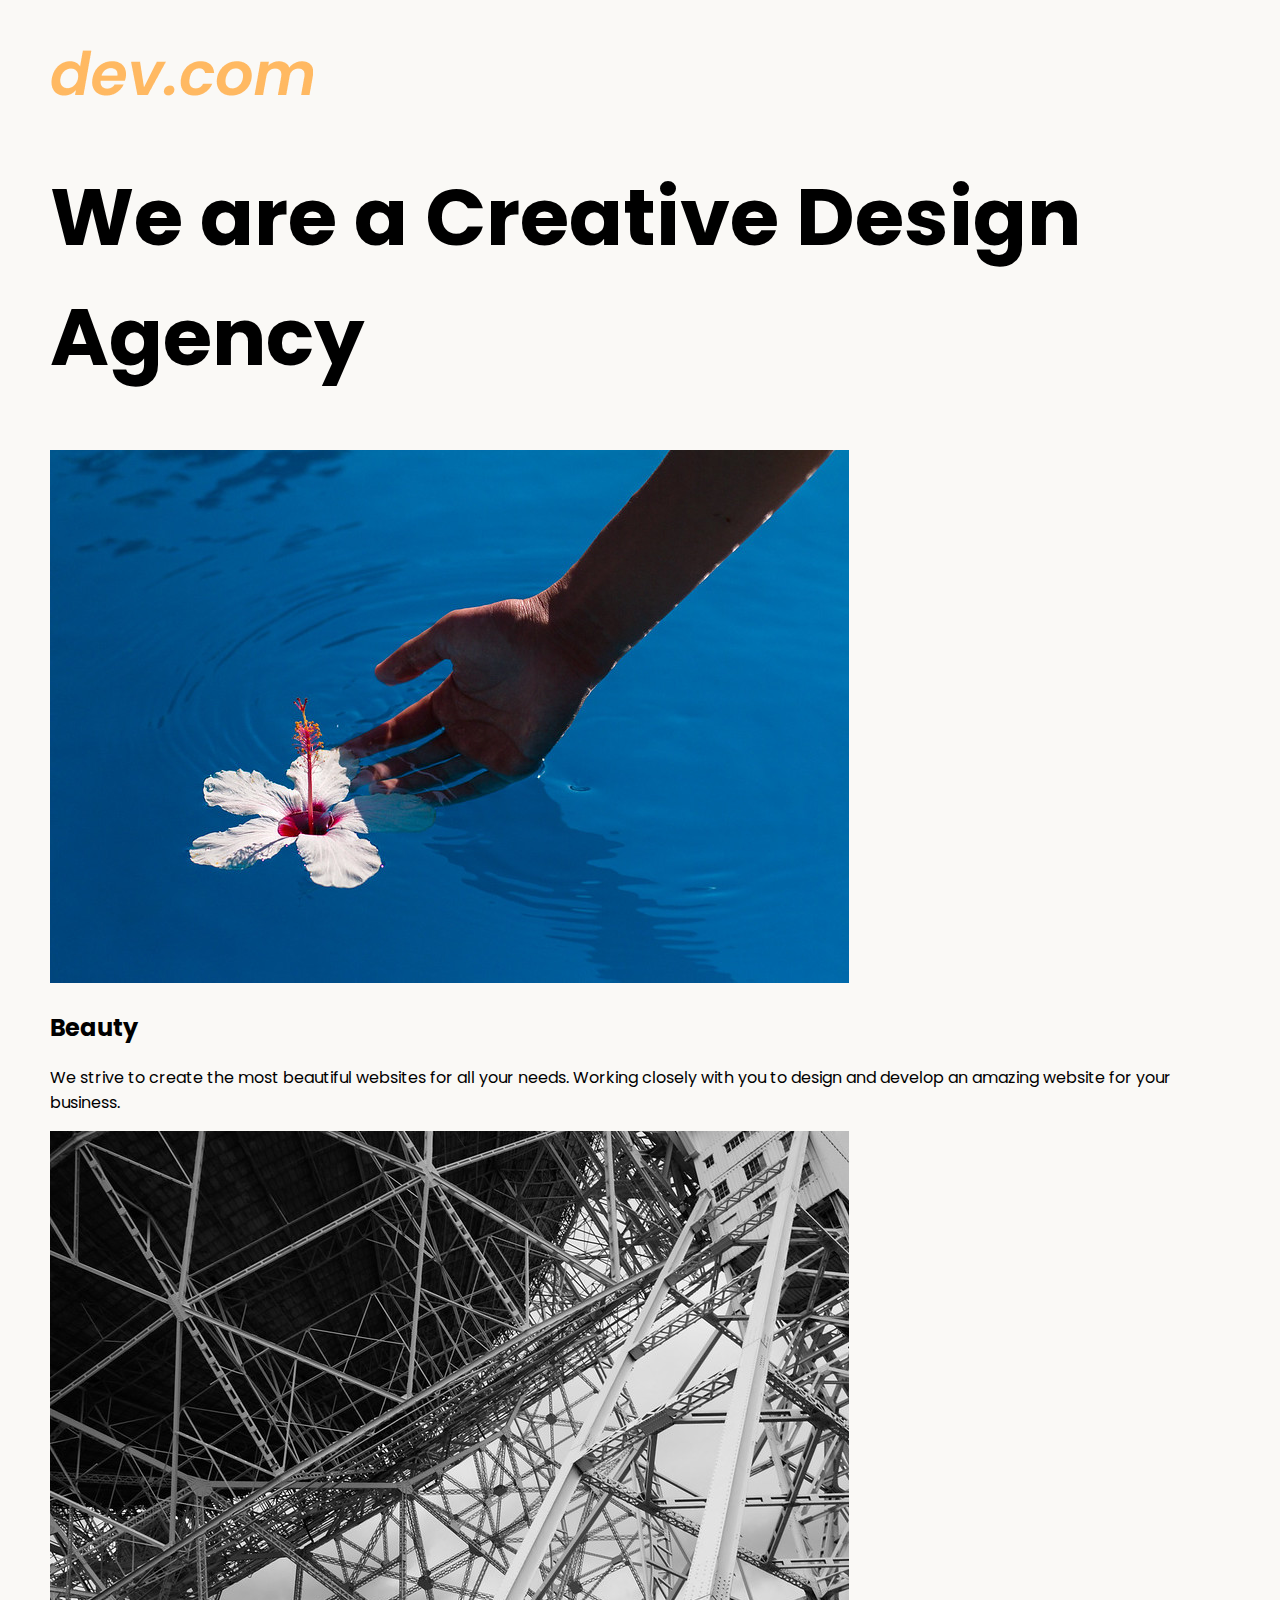
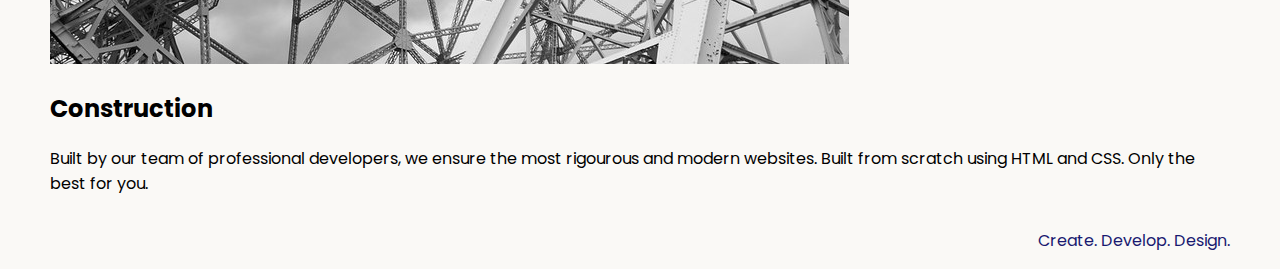
<file: 8.4 Web Design Agency Project/index.html>
<!DOCTYPE html>
<html lang="en">

<head>
  <meta charset="UTF-8">
  <meta name="viewport" content="width=device-width, initial-scale=1.0">
  <title>Agency</title>
  <link rel="stylesheet" href="./style.css">
  <link rel="preconnect" href="https://fonts.googleapis.com">
  <link rel="preconnect" href="https://fonts.gstatic.com" crossorigin>
  <link href="https://fonts.googleapis.com/css2?family=Poppins:wght@400;700&display=swap" rel="stylesheet">
</head>

<body>
  <div class="main">
    <img class="logo" src="./assets/images/logo.png" alt="logo">
    <h1>We are a Creative Design Agency</h1>
    <div class="left card"><img class="tile-image" src="./assets/images/beautiful.jpg" alt="hand and flower in water">
      <h2 class="card-title">Beauty</h2>
      <p class="card-text">We strive to create the most beautiful websites for all your needs. Working closely with you
        to
        design and
        develop an amazing website for your business.</p>
    </div>

    <div class="right card"><img class="tile-image" src="./assets/images/construction.jpg" alt="metal structure">
      <h2 class="card-title">Construction</h2>
      <p>Built by our team of professional developers, we ensure the most rigourous and modern websites. Built from
        scratch using HTML and CSS. Only the best for you.</p>
    </div>

  </div>
  <footer>
    <p>Create. Develop. Design.</p>
  </footer>
</body>

</html>
</file>
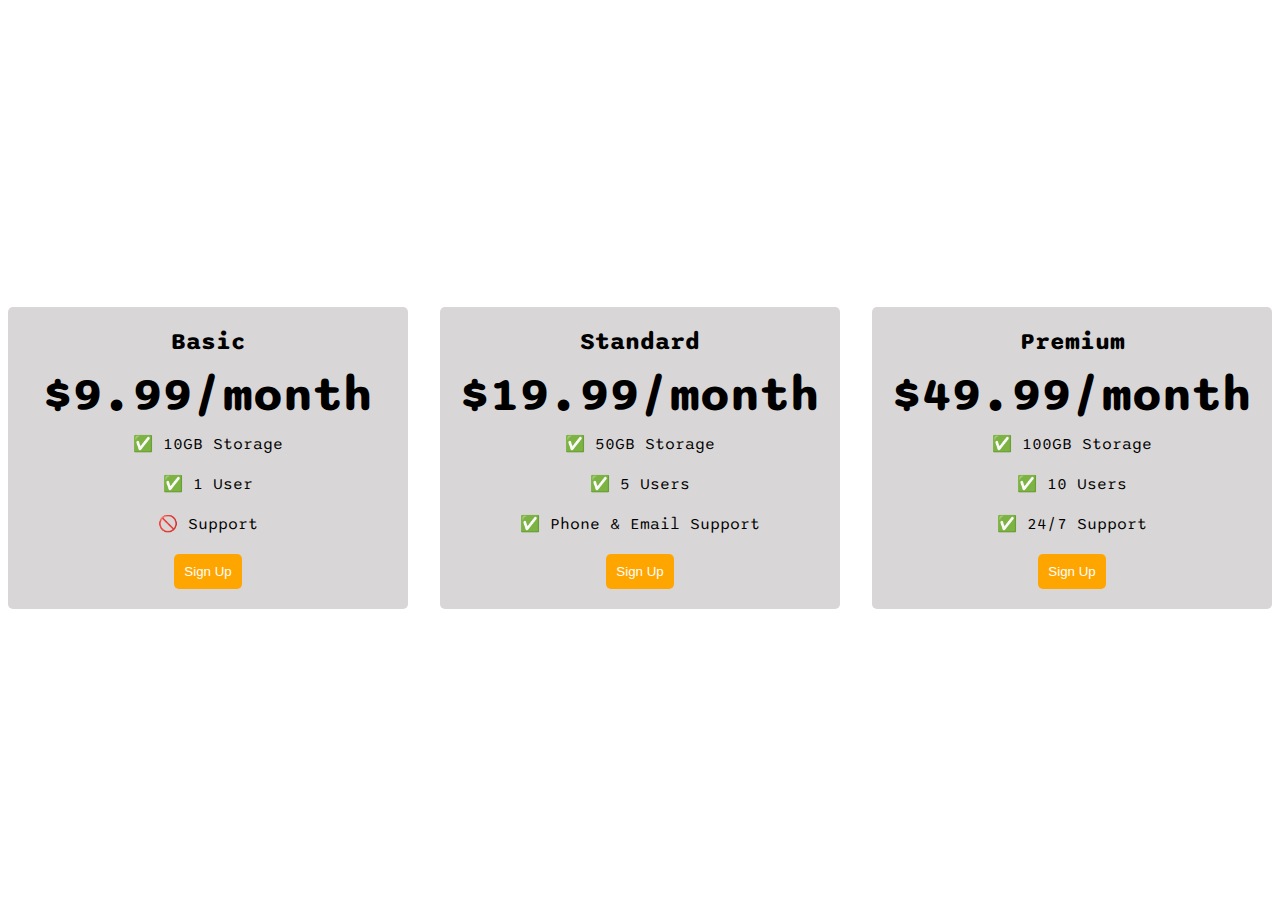
<file: 9.4+Flexbox+Pricing+Table+Project/index.html>
<!-- TODO: when it's displaying vertical, the middle block is wider. Find the solution -->

<!DOCTYPE html>
<html>
  <head>
    <title>Flexbox Pricing Table</title>
    <link rel="preconnect" href="https://fonts.googleapis.com" />
    <link rel="preconnect" href="https://fonts.gstatic.com" crossorigin />
    <link
      href="https://fonts.googleapis.com/css2?family=Sono:wght@400;700&display=swap"
      rel="stylesheet"
    />
    <style>
      body {
        font-family: "Sono", sans-serif;
      }

      .pricing-container {
        display: flex;
        justify-content: center;
        /* 把三个units居中 */
        align-items: center;
        /* 可以把三个units纵向居中 */
        height: 100vh;
        gap: 2rem;
      }

      .pricing-plan {
        flex: 1;
        /* it means that flex-grow、flex-shrink and flex-basis equals to 1 1 0% */
        max-width: 400px;
        background-color: rgb(216, 214, 214);
        padding: 20px;
        text-align: center;
        border-radius: 5px;
      }

      .plan-title {
        font-size: 24px;
        margin-bottom: 10px;
        font-weight: bold;
      }

      .plan-price {
        font-size: 48px;
        margin-bottom: 10px;
        font-weight: bold;
      }

      .plan-features {
        list-style: none;
        /* remove the bullet points */
        padding: 0;
        margin: 0;
        /* the text can be centered */
      }

      .plan-features li {
        margin-bottom: 20px;
      }

      .plan-button {
        background-color: orange;
        border: none;
        padding: 10px;
        border-radius: 5px;
        color: white;
      }

      @media (max-width: 1250px) {
        .pricing-container {
          flex-direction: column;
          height: 100%;
        }
      }
    </style>
  </head>

  <body>
    <div class="pricing-container">
      <div class="pricing-plan">
        <div class="plan-title">Basic</div>
        <div class="plan-price">$9.99/month</div>
        <ul class="plan-features">
          <li>✅ 10GB Storage</li>
          <li>✅ 1 User</li>
          <li>🚫 Support</li>
        </ul>
        <button class="plan-button">Sign Up</button>
      </div>
      <div class="pricing-plan">
        <div class="plan-title">Standard</div>
        <div class="plan-price">$19.99/month</div>
        <ul class="plan-features">
          <li>✅ 50GB Storage</li>
          <li>✅ 5 Users</li>
          <li>✅ Phone &amp; Email Support</li>
        </ul>
        <button class="plan-button">Sign Up</button>
      </div>
      <div class="pricing-plan">
        <div class="plan-title">Premium</div>
        <div class="plan-price">$49.99/month</div>
        <ul class="plan-features">
          <li>✅ 100GB Storage</li>
          <li>✅ 10 Users</li>
          <li>✅ 24/7 Support</li>
        </ul>
        <button class="plan-button">Sign Up</button>
      </div>
    </div>
  </body>
</html>
</file>
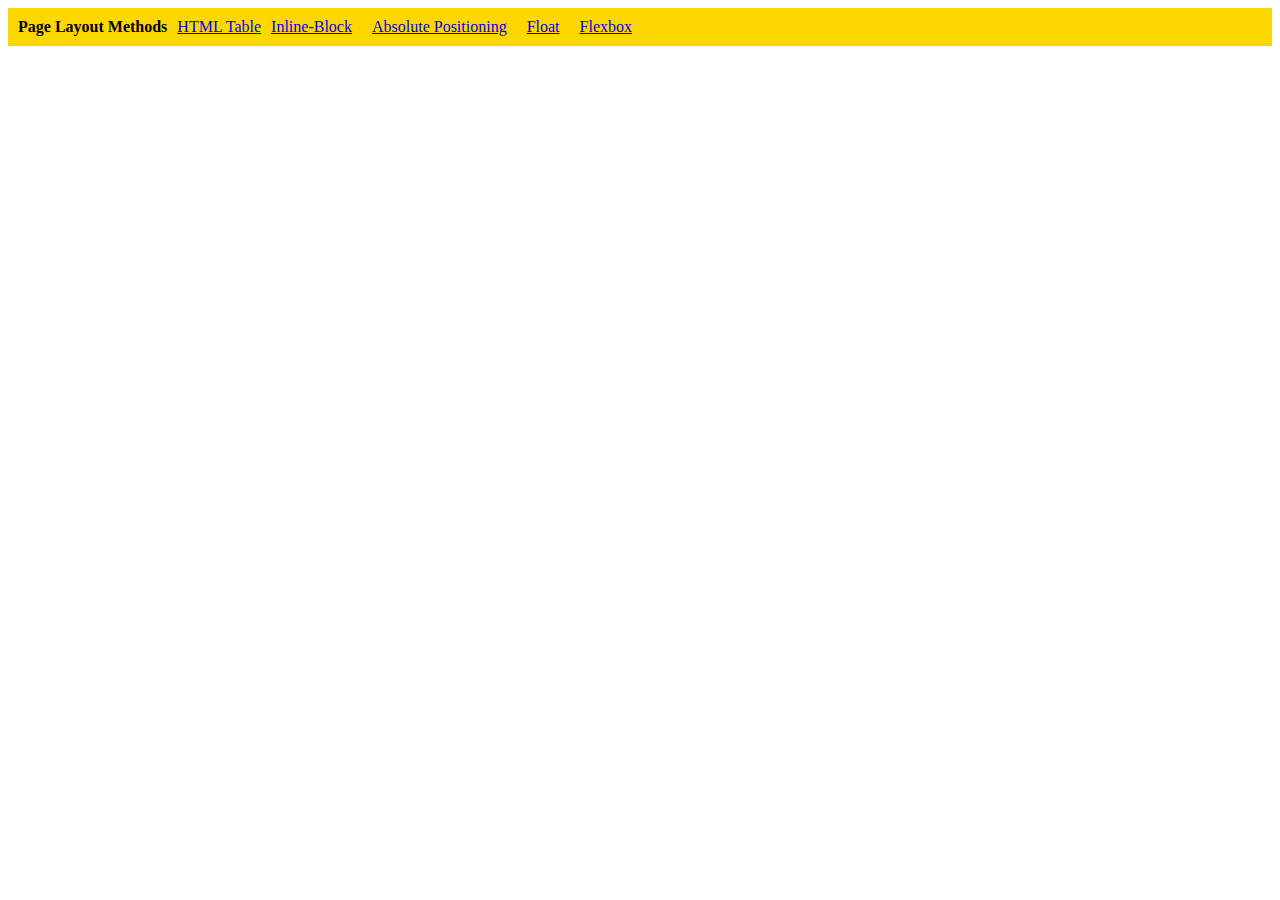
<file: 9.0+Display+Flex/9.0 Display Flex/index.html>
<!DOCTYPE html>
<html lang="en">

<head>
  <meta charset="UTF-8">
  <meta name="viewport" content="width=device-width, initial-scale=1.0">
  <title>Column Layout Methods</title>
  <style>
    .container{
      display: flex;
      gap: 10px;
    }
    /* added flex to make all the elements in the same row */

    p {
      padding: 0;
      margin: 0;
      font-weight: 700;
    }

    li {
      list-style: none;
    }

    .container {
      padding: 10px;
      background-color: gold;
    }

  </style>
</head>

<body>
  <div class="container">
    <p>Page Layout Methods</p>

    <li><a href="./html-table.html">HTML Table</a></li>
    <li><a href="./inline-block.html">Inline-Block</li>
    <li><a href="./absolute-position.html">Absolute Positioning</li>
    <li><a href="./float.html">Float</li>
    <li><a href="./flex.html">Flexbox</li>

  </div>
</body>

</html>
</file>
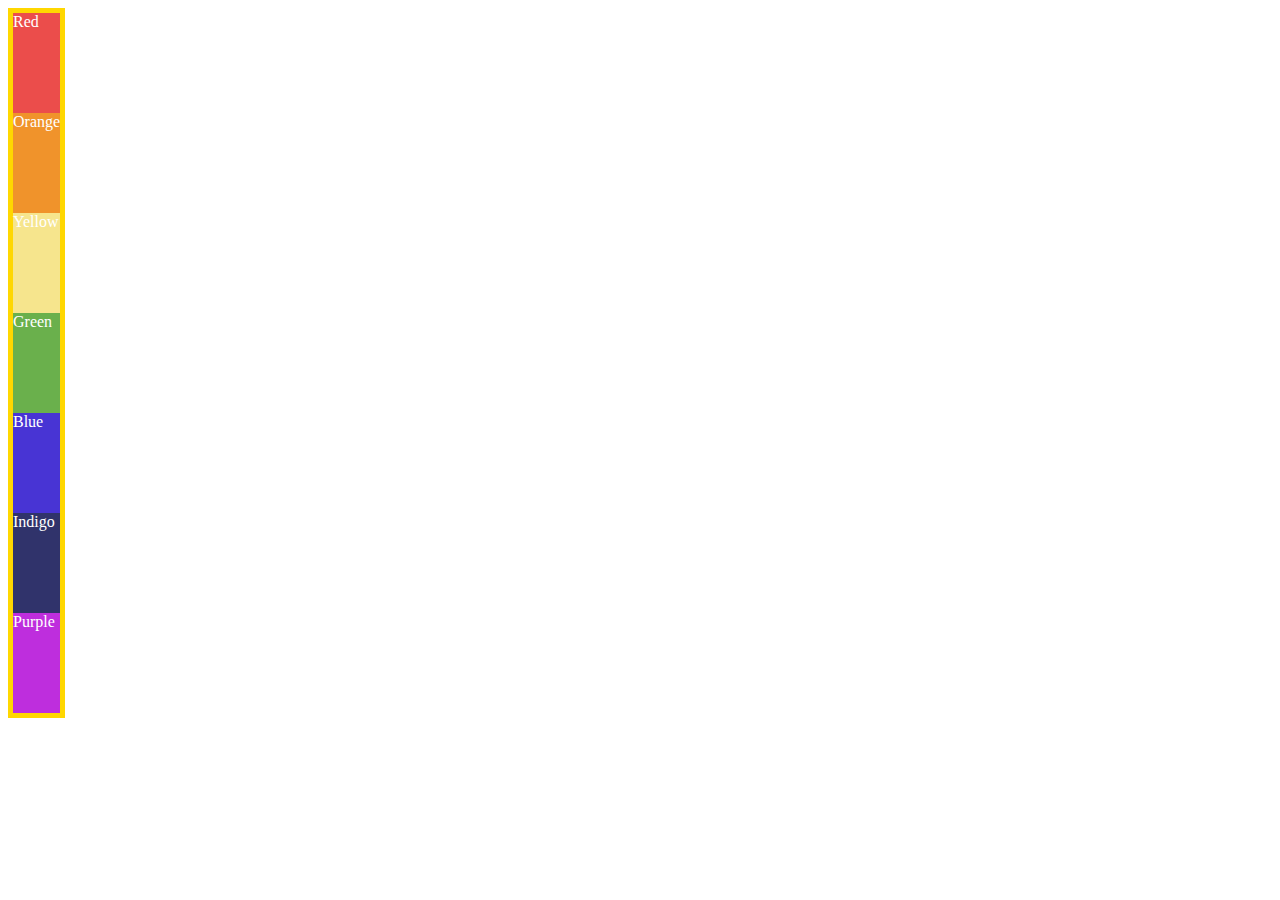
<file: 9.1+Flex+Direction/9.1 Flex Direction/index.html>
<!DOCTYPE html>
<html lang="en">
  <head>
    <meta charset="UTF-8" />
    <meta name="viewport" content="width=device-width, initial-scale=1.0" />
    <title>Flex Direction</title>
    <!-- HINT:
  https://developer.mozilla.org/en-US/docs/Web/CSS/Universal_selectors
  https://developer.mozilla.org/en-US/docs/Learn/CSS/Building_blocks/Selectors/Combinators 
  -->
    <style>
      .container {
        color: white;
        border: 5px solid gold;
        display: inline-flex;
        /* inline-flex makes it occupy only as much width as it needs to fit
        the widest bit of content contained in the container. */
        flex-direction: column;
        /* make all the items displayed vertically instead of horizontally */
      }

      .container > * {
        flex-basis: 100px;
      }

      /*
        Select all the elements that are the direct
        children of the .container class.
        */

      .red {
        background-color: #eb4d4b;
      }
      .orange {
        background-color: #f0932b;
      }
      .yellow {
        background-color: #f6e58d;
      }
      .green {
        background-color: #6ab04c;
      }
      .blue {
        background-color: #4834d4;
      }
      .indigo {
        background-color: #30336b;
      }
      .purple {
        background-color: #be2edd;
      }
    </style>
  </head>

  <body>
    <div class="container">
      <div class="red">Red</div>
      <div class="orange">Orange</div>
      <div class="yellow">Yellow</div>
      <div class="green">Green</div>
      <div class="blue">Blue</div>
      <div class="indigo">Indigo</div>
      <div class="purple">Purple</div>
    </div>
  </body>
</html>
</file>
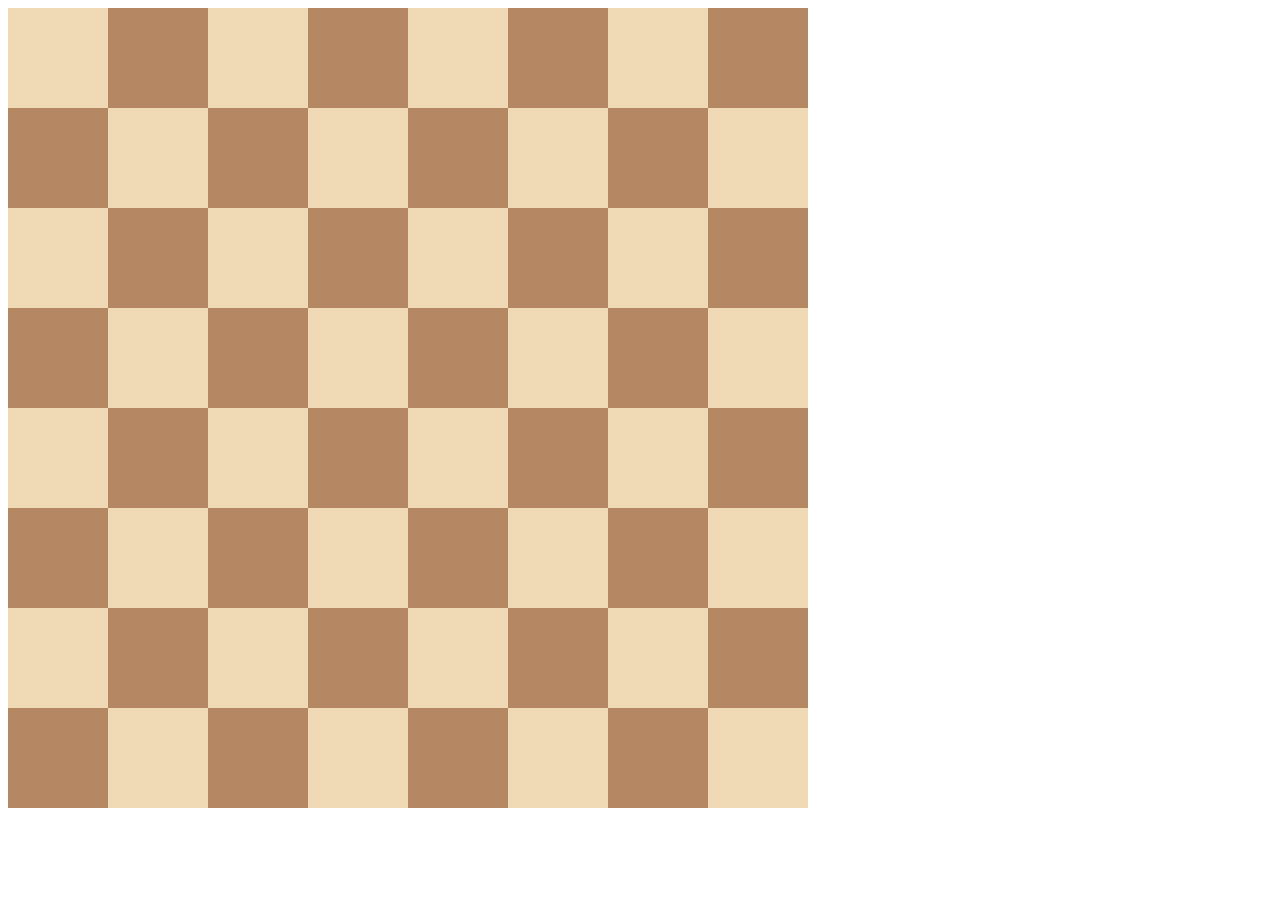
<file: section_10_grid/10.0+Display+Grid/10.0 Display Grid/index.html>
<!DOCTYPE html>
<html>
  <head>
    <title>Chessboard</title>
    <style>
      .container {
        display: grid;
        grid-template-columns: 1fr 1fr 1fr 1fr 1fr 1fr 1fr 1fr;
        grid-template-rows: 1fr 1fr 1fr 1fr 1fr 1fr 1fr 1fr;
        width: 800px;
        height: 800px;
      }

      .white {
        background-color: #f0d9b5;
        /* width: 100px;
        height: 100px; */
      }

      .black {
        background-color: #b58863;
      }
      /* Write your code here */
      /* Each square should be 100px by 100px */
      /* My colours for white: #f0d9b5, black: #b58863 */
    </style>
  </head>

  <body>
    <div class="container">
      <div class="white"></div>
      <div class="black"></div>
      <div class="white"></div>
      <div class="black"></div>
      <div class="white"></div>
      <div class="black"></div>
      <div class="white"></div>
      <div class="black"></div>
      <div class="black"></div>
      <div class="white"></div>
      <div class="black"></div>
      <div class="white"></div>
      <div class="black"></div>
      <div class="white"></div>
      <div class="black"></div>
      <div class="white"></div>
      <div class="white"></div>
      <div class="black"></div>
      <div class="white"></div>
      <div class="black"></div>
      <div class="white"></div>
      <div class="black"></div>
      <div class="white"></div>
      <div class="black"></div>
      <div class="black"></div>
      <div class="white"></div>
      <div class="black"></div>
      <div class="white"></div>
      <div class="black"></div>
      <div class="white"></div>
      <div class="black"></div>
      <div class="white"></div>
      <div class="white"></div>
      <div class="black"></div>
      <div class="white"></div>
      <div class="black"></div>
      <div class="white"></div>
      <div class="black"></div>
      <div class="white"></div>
      <div class="black"></div>
      <div class="black"></div>
      <div class="white"></div>
      <div class="black"></div>
      <div class="white"></div>
      <div class="black"></div>
      <div class="white"></div>
      <div class="black"></div>
      <div class="white"></div>
      <div class="white"></div>
      <div class="black"></div>
      <div class="white"></div>
      <div class="black"></div>
      <div class="white"></div>
      <div class="black"></div>
      <div class="white"></div>
      <div class="black"></div>
      <div class="black"></div>
      <div class="white"></div>
      <div class="black"></div>
      <div class="white"></div>
      <div class="black"></div>
      <div class="white"></div>
      <div class="black"></div>
      <div class="white"></div>
    </div>
  </body>
</html>
</file>
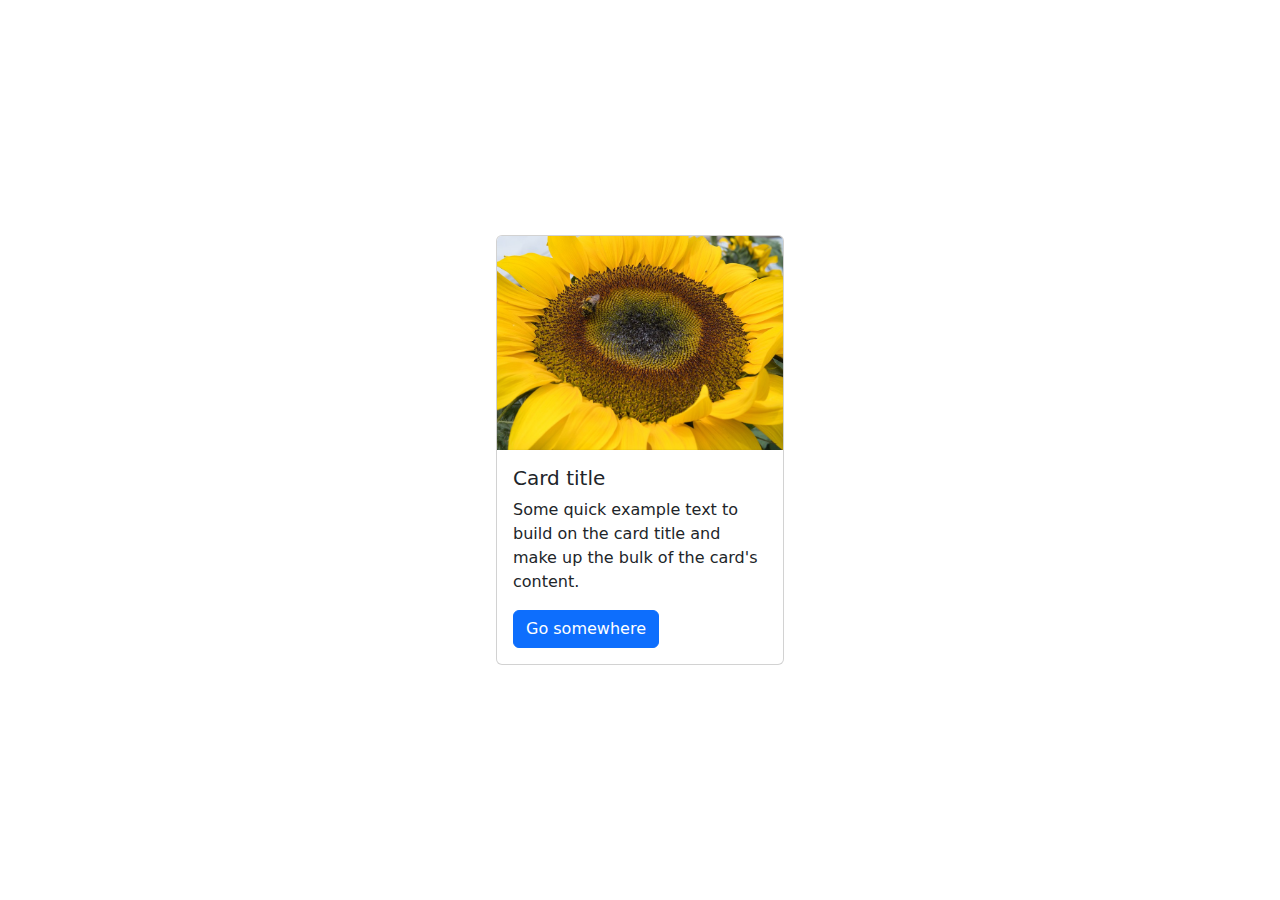
<file: section_11_bootstrap/11.0+Bootstrap+Intro/11.0 Bootstrap Intro/index.html>
<!DOCTYPE html>
<html lang="en">
  <head>
    <meta charset="utf-8" />
    <meta name="viewport" content="width=device-width, initial-scale=1" />
    <title>Bootstrap</title>
    <link
      href="https://cdn.jsdelivr.net/npm/bootstrap@5.3.3/dist/css/bootstrap.min.css"
      rel="stylesheet"
      integrity="sha384-QWTKZyjpPEjISv5WaRU9OFeRpok6YctnYmDr5pNlyT2bRjXh0JMhjY6hW+ALEwIH"
      crossorigin="anonymous"
    />
    <!-- TODO 1: Add the Bootstrap link here. -->
    <style>
      .flex-container {
        display: flex;
        height: 100vh;
        justify-content: center;
        align-items: center;
      }
      /* TODO 4: Use flexbox to center the card in the vertical and horizontal center. */
    </style>
  </head>

  <body>
    <div class="flex-container">
      <div class="card" style="width: 18rem">
        <img src="flower.jpg" class="card-img-top" />
        
          <div class="card-body">
            <h5 class="card-title">Card title</h5>
            <p class="card-text">Some quick example text to build on the card title and make up the bulk of the card's content.</p>
            <a href="#" class="btn btn-primary">Go somewhere</a>
          </div>
        </div>
        <!-- TODO 2: Add the Bootstrap Prebuilt Card here -->
        <!-- TODO 3: Change the image src to display the flower.jpg image. -->
      </div>
  </div>
  </body>
</html>
</file>
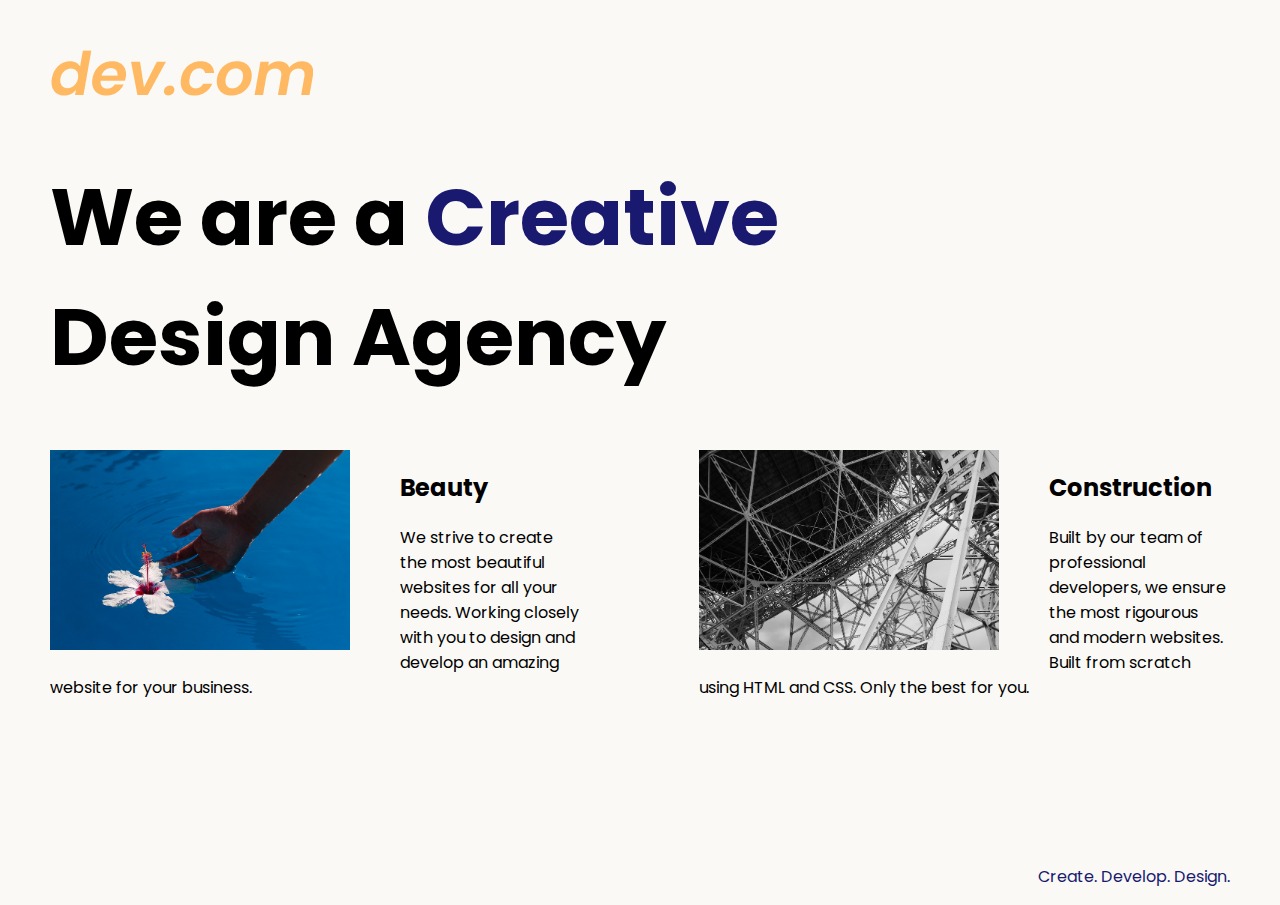
<file: 8.4 Web Design Agency Project/solution.html>
<!DOCTYPE html>
<html lang="en">

<head>
  <meta charset="UTF-8">
  <meta name="viewport" content="width=device-width, initial-scale=1.0">
  <title>Agency</title>
  <link rel="stylesheet" href="./solution.css">
  <link rel="preconnect" href="https://fonts.googleapis.com">
  <link rel="preconnect" href="https://fonts.gstatic.com" crossorigin>
  <link href="https://fonts.googleapis.com/css2?family=Poppins:wght@400;700&display=swap" rel="stylesheet">
</head>

<body>
  <div class="main">
    <img class="logo" src="./assets/images/logo.png" alt="logo">
    <h1>We are a <span class="creative">Creative</span> <br />Design Agency</h1>
    <div class="left card"><img class="tile-image" src="./assets/images/beautiful.jpg" alt="hand and flower in water">
      <h2 class="card-title">Beauty</h2>
      <p class="card-text">We strive to create the most beautiful websites for all your needs. Working closely with you
        to
        design and
        develop an amazing website for your business.</p>
    </div>

    <div class="right card"><img class="tile-image" src="./assets/images/construction.jpg" alt="metal structure">
      <h2 class="card-title">Construction</h2>
      <p>Built by our team of professional developers, we ensure the most rigourous and modern websites. Built from
        scratch using HTML and CSS. Only the best for you.</p>
    </div>

  </div>
  <footer>
    <p>Create. Develop. Design.</p>
  </footer>
</body>

</html>
</file>
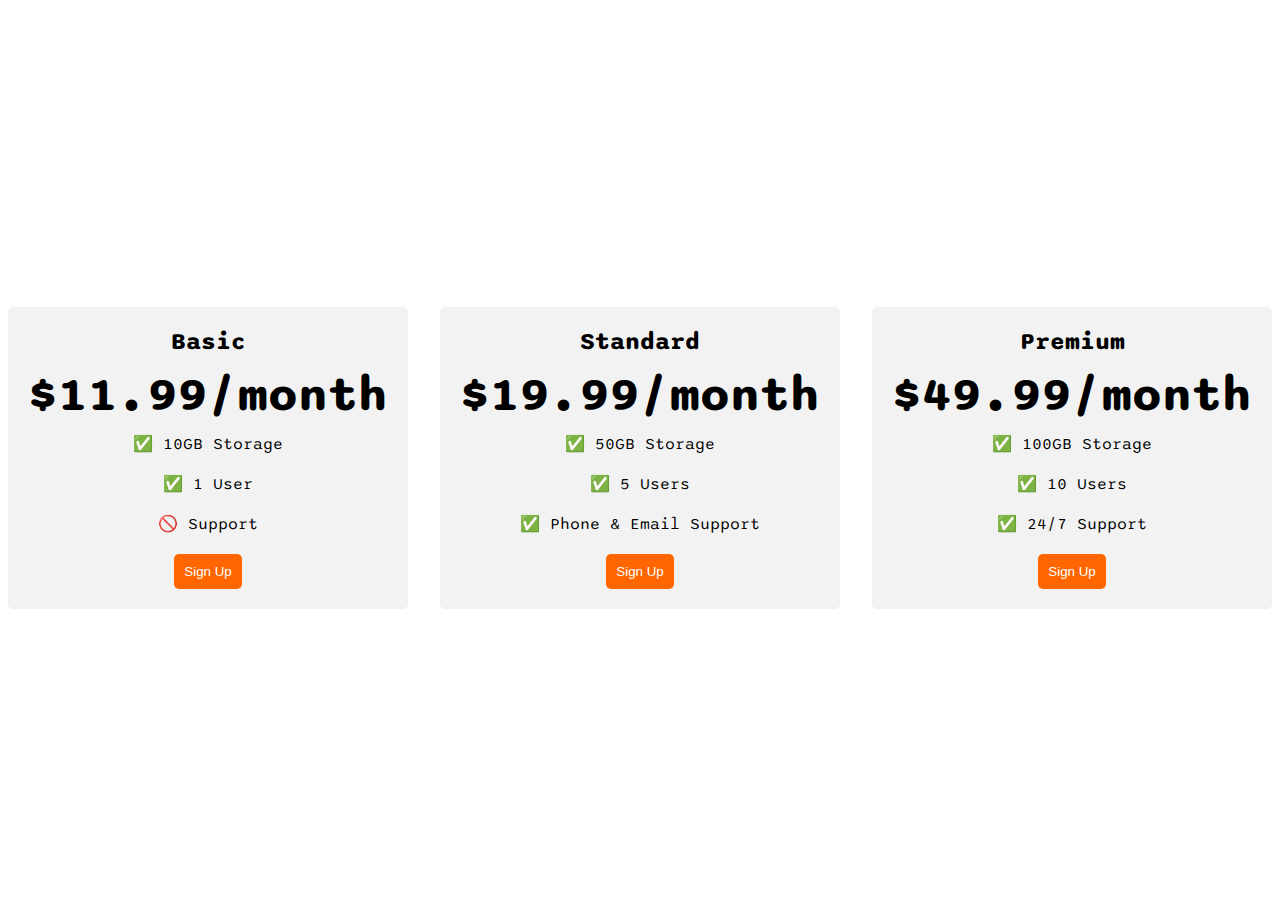
<file: 9.4+Flexbox+Pricing+Table+Project/solution.html>
<!DOCTYPE html>
<html>

<head>
  <title>Flexbox Pricing Table</title>
  <link rel="preconnect" href="https://fonts.googleapis.com">
  <link rel="preconnect" href="https://fonts.gstatic.com" crossorigin>
  <link href="https://fonts.googleapis.com/css2?family=Sono:wght@400;700&display=swap" rel="stylesheet">
  <style>
    body {
      font-family: 'Sono', sans-serif;
    }

    .pricing-container {
      display: flex;
      justify-content: center;
      align-items: center;
      height: 100vh;
      gap: 2rem;
    }

    .pricing-plan {
      flex: 1;
      max-width: 400px;
      padding: 20px;
      background-color: #f2f2f2;
      border-radius: 5px;
      text-align: center;
    }

    .plan-title {
      font-size: 24px;
      font-weight: bold;
      margin-bottom: 10px;
    }

    .plan-price {
      font-size: 48px;
      font-weight: bold;
      margin-bottom: 10px;
    }

    .plan-features {
      list-style: none;
      padding: 0;
      margin: 0;
    }

    .plan-features li {
      margin-bottom: 20px;
    }

    .plan-button {
      padding: 10px;
      background-color: #ff6600;
      color: #fff;
      border-radius: 5px;
      border: none;
    }

    @media (max-width: 1250px) {
      .pricing-container {
        flex-direction: column;
        height: 100%;
      }
    }
  </style>
</head>

<body>
  <div class="pricing-container">
    <div class="pricing-plan">
      <div class="plan-title">Basic</div>
      <div class="plan-price">$11.99/month</div>
      <ul class="plan-features">
        <li>✅ 10GB Storage</li>
        <li>✅ 1 User</li>
        <li>🚫 Support</li>
      </ul>
      <button class="plan-button">Sign Up</a>
    </div>
    <div class="pricing-plan">
      <div class="plan-title">Standard</div>
      <div class="plan-price">$19.99/month</div>
      <ul class="plan-features">
        <li>✅ 50GB Storage</li>
        <li>✅ 5 Users</li>
        <li>✅ Phone &amp; Email Support</li>
      </ul>
      <button class="plan-button">Sign Up</a>
    </div>
    <div class="pricing-plan">
      <div class="plan-title">Premium</div>
      <div class="plan-price">$49.99/month</div>
      <ul class="plan-features">
        <li>✅ 100GB Storage</li>
        <li>✅ 10 Users</li>
        <li>✅ 24/7 Support</li>
      </ul>
      <button class="plan-button">Sign Up</a>
    </div>
  </div>

</body>

</html>
</file>
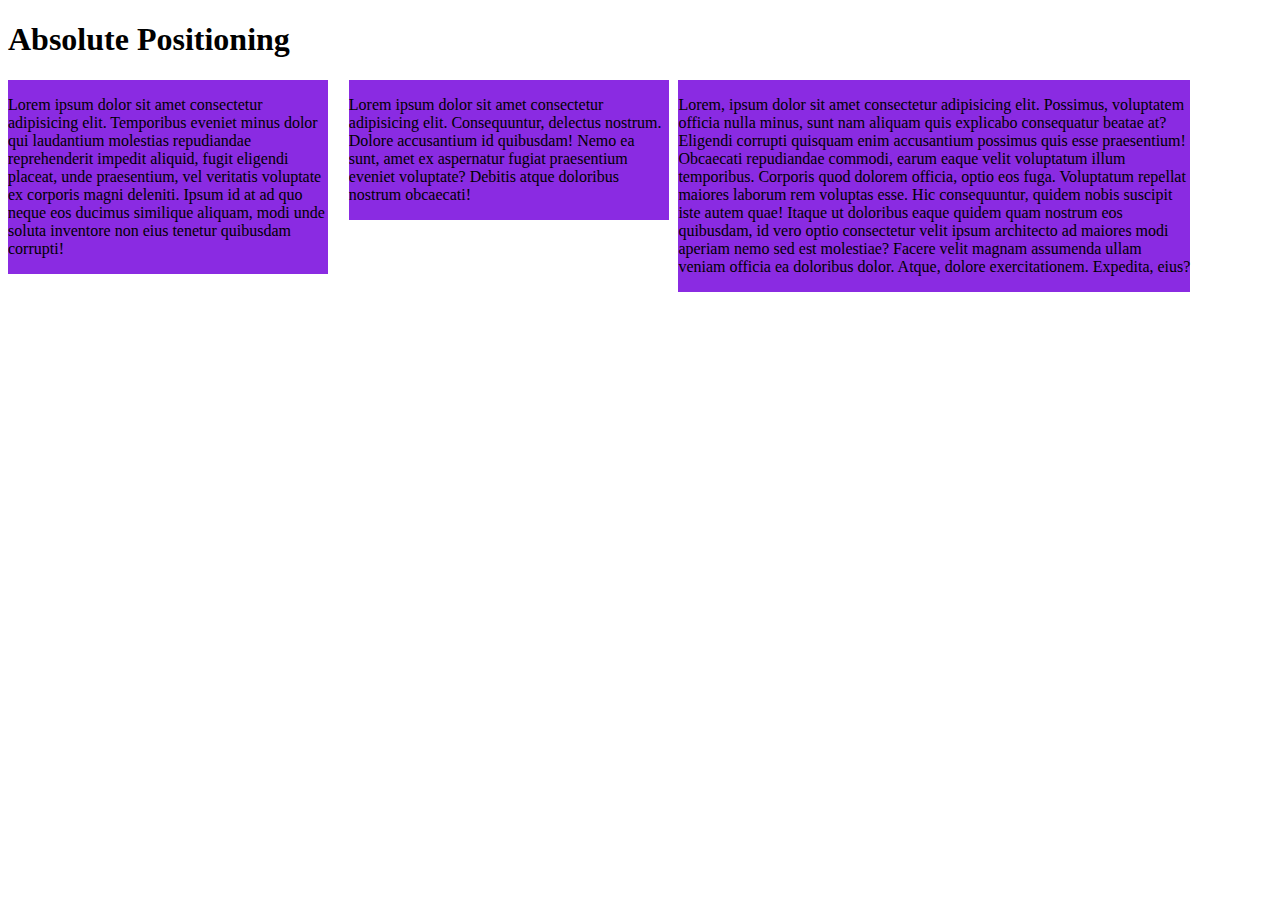
<file: 9.0+Display+Flex/9.0 Display Flex/absolute-position.html>
<!DOCTYPE html>
<html lang="en">

<head>
  <meta charset="UTF-8">
  <meta name="viewport" content="width=device-width, initial-scale=1.0">
  <title>Absolute Positioning</title>
  <style>
    div {
      position: relative;
      display: inline-block;
      background-color: blueviolet;
    }

    .one {
      width: 25%;
      position: absolute;
    }

    .two {
      position: absolute;
      left: 27.25%;
      width: 25%;
    }

    .three {
      position: absolute;
      left: 53%;
      width: 40%;
    }
  </style>
</head>

<body>

  <body>
<h1>Absolute Positioning</h1>
    <div class="one">
      <p>Lorem ipsum dolor sit amet consectetur adipisicing elit. Temporibus eveniet minus dolor qui laudantium
        molestias repudiandae reprehenderit impedit aliquid, fugit eligendi placeat, unde praesentium, vel veritatis
        voluptate ex corporis magni deleniti. Ipsum id at ad quo neque eos ducimus similique aliquam, modi unde soluta
        inventore non eius tenetur quibusdam corrupti!</p>
    </div>
    <div class="two">
      <p>Lorem ipsum dolor sit amet consectetur adipisicing elit. Consequuntur, delectus nostrum. Dolore accusantium id
        quibusdam! Nemo ea sunt, amet ex aspernatur fugiat praesentium eveniet voluptate? Debitis atque doloribus
        nostrum obcaecati!</p>
    </div>
    <div class="three">
      <p>Lorem, ipsum dolor sit amet consectetur adipisicing elit. Possimus, voluptatem officia nulla minus, sunt nam
        aliquam quis explicabo consequatur beatae at? Eligendi corrupti quisquam enim accusantium possimus quis esse
        praesentium! Obcaecati repudiandae commodi, earum eaque velit voluptatum illum temporibus. Corporis quod dolorem
        officia, optio eos fuga. Voluptatum repellat maiores laborum rem voluptas esse. Hic consequuntur, quidem nobis
        suscipit iste autem quae! Itaque ut doloribus eaque quidem quam nostrum eos quibusdam, id vero optio consectetur
        velit ipsum architecto ad maiores modi aperiam nemo sed est molestiae? Facere velit magnam assumenda ullam
        veniam officia ea doloribus dolor. Atque, dolore exercitationem. Expedita, eius?</p>
    </div>
  </body>

</html>
</file>
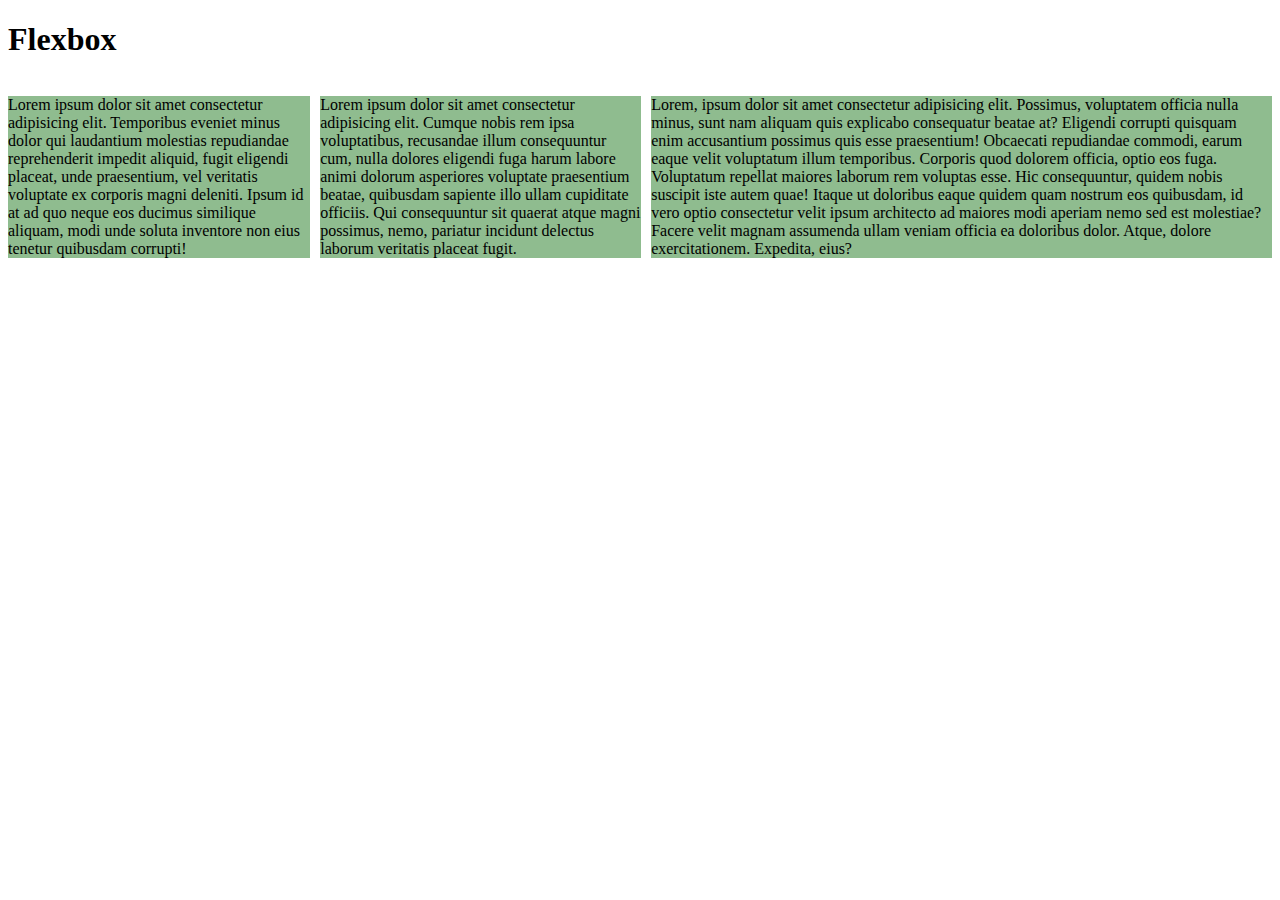
<file: 9.0+Display+Flex/9.0 Display Flex/flex.html>
<!DOCTYPE html>
<html lang="en">

<head>
  <meta charset="UTF-8">
  <meta name="viewport" content="width=device-width, initial-scale=1.0">
  <title>Flexbox</title>
  <style>
    .container {
      display: flex;
      gap: 10px;
    }

    p {
      background-color: darkseagreen;
    }
  </style>
</head>

<body>

  <body>
    <h1>Flexbox</h1>
    <div class="container">
      <div class="one">
        <p>Lorem ipsum dolor sit amet consectetur adipisicing elit. Temporibus eveniet minus dolor qui laudantium
          molestias repudiandae reprehenderit impedit aliquid, fugit eligendi placeat, unde praesentium, vel veritatis
          voluptate ex corporis magni deleniti. Ipsum id at ad quo neque eos ducimus similique aliquam, modi unde soluta
          inventore non eius tenetur quibusdam corrupti!</p>
      </div>
      <div class="two">
        <p>Lorem ipsum dolor sit amet consectetur adipisicing elit. Cumque nobis rem ipsa voluptatibus, recusandae illum
          consequuntur cum, nulla dolores eligendi fuga harum labore animi dolorum asperiores voluptate praesentium
          beatae, quibusdam sapiente illo ullam cupiditate officiis. Qui consequuntur sit quaerat atque magni possimus,
          nemo, pariatur incidunt delectus laborum veritatis placeat fugit.</p>
      </div>
      <div class="three">
        <p>Lorem, ipsum dolor sit amet consectetur adipisicing elit. Possimus, voluptatem officia nulla minus, sunt nam
          aliquam quis explicabo consequatur beatae at? Eligendi corrupti quisquam enim accusantium possimus quis esse
          praesentium! Obcaecati repudiandae commodi, earum eaque velit voluptatum illum temporibus. Corporis quod
          dolorem
          officia, optio eos fuga. Voluptatum repellat maiores laborum rem voluptas esse. Hic consequuntur, quidem nobis
          suscipit iste autem quae! Itaque ut doloribus eaque quidem quam nostrum eos quibusdam, id vero optio
          consectetur
          velit ipsum architecto ad maiores modi aperiam nemo sed est molestiae? Facere velit magnam assumenda ullam
          veniam officia ea doloribus dolor. Atque, dolore exercitationem. Expedita, eius?</p>
      </div>
    </div>
  </body>

</html>
</file>
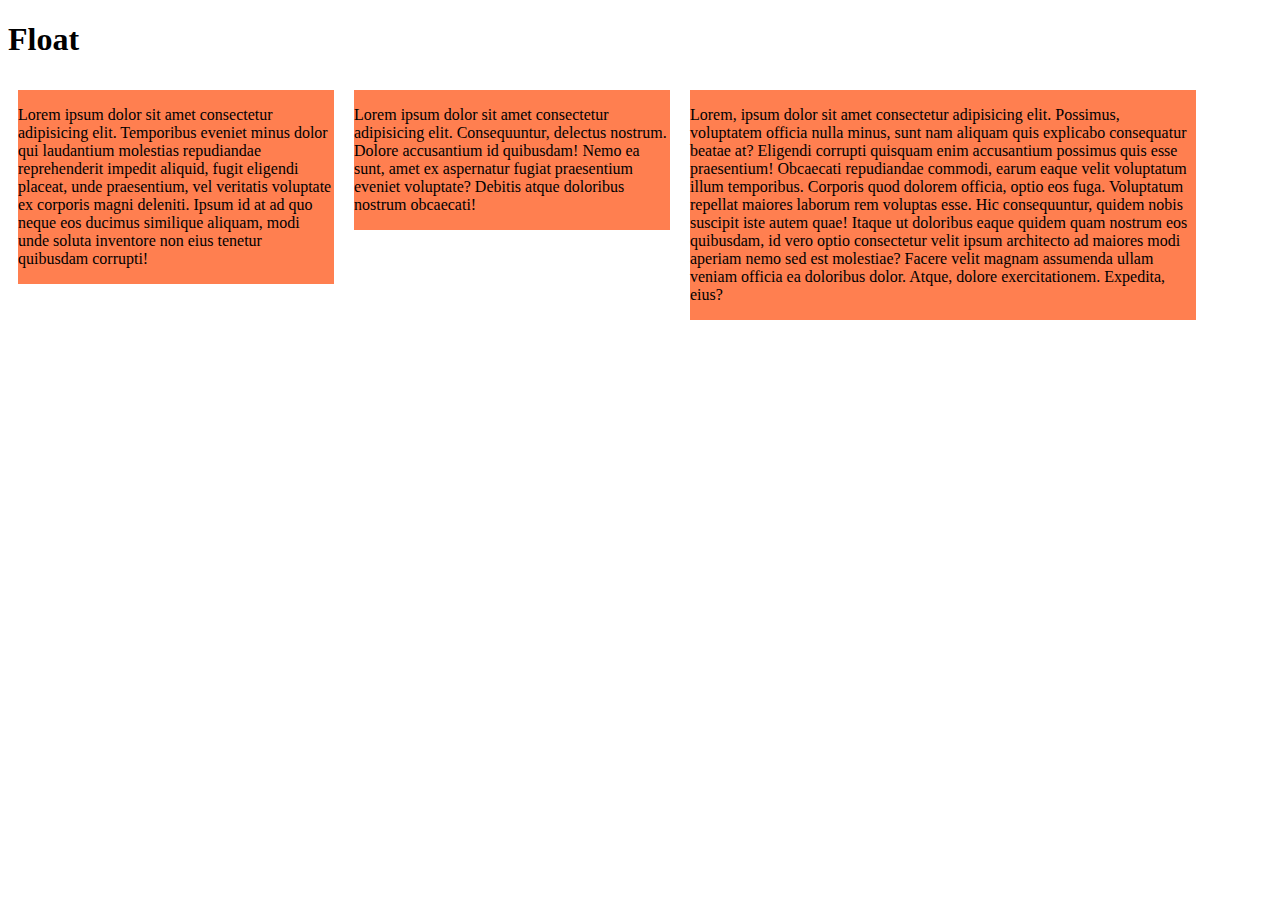
<file: 9.0+Display+Flex/9.0 Display Flex/float.html>
<!DOCTYPE html>
<html lang="en">

<head>
  <meta charset="UTF-8">
  <meta name="viewport" content="width=device-width, initial-scale=1.0">
  <title>Float</title>
  <style>
    div {
      background-color: coral;
      margin: 10px;
    }

    .one {
      float: left;
      width: 25%;
    }

    .two {
      width: 25%;
      float: left;
    }

    .three {
      float: left;
      width: 40%;
    }
  </style>
</head>

<body>

  <body>
    <h1>Float</h1>
    <div class="one">
      <p>Lorem ipsum dolor sit amet consectetur adipisicing elit. Temporibus eveniet minus dolor qui laudantium
        molestias repudiandae reprehenderit impedit aliquid, fugit eligendi placeat, unde praesentium, vel veritatis
        voluptate ex corporis magni deleniti. Ipsum id at ad quo neque eos ducimus similique aliquam, modi unde soluta
        inventore non eius tenetur quibusdam corrupti!</p>
    </div>
    <div class="two">
      <p>Lorem ipsum dolor sit amet consectetur adipisicing elit. Consequuntur, delectus nostrum. Dolore accusantium id
        quibusdam! Nemo ea sunt, amet ex aspernatur fugiat praesentium eveniet voluptate? Debitis atque doloribus
        nostrum obcaecati!</p>
    </div>
    <div class="three">
      <p>Lorem, ipsum dolor sit amet consectetur adipisicing elit. Possimus, voluptatem officia nulla minus, sunt nam
        aliquam quis explicabo consequatur beatae at? Eligendi corrupti quisquam enim accusantium possimus quis esse
        praesentium! Obcaecati repudiandae commodi, earum eaque velit voluptatum illum temporibus. Corporis quod dolorem
        officia, optio eos fuga. Voluptatum repellat maiores laborum rem voluptas esse. Hic consequuntur, quidem nobis
        suscipit iste autem quae! Itaque ut doloribus eaque quidem quam nostrum eos quibusdam, id vero optio consectetur
        velit ipsum architecto ad maiores modi aperiam nemo sed est molestiae? Facere velit magnam assumenda ullam
        veniam officia ea doloribus dolor. Atque, dolore exercitationem. Expedita, eius?</p>
    </div>
  </body>

</html>
</file>
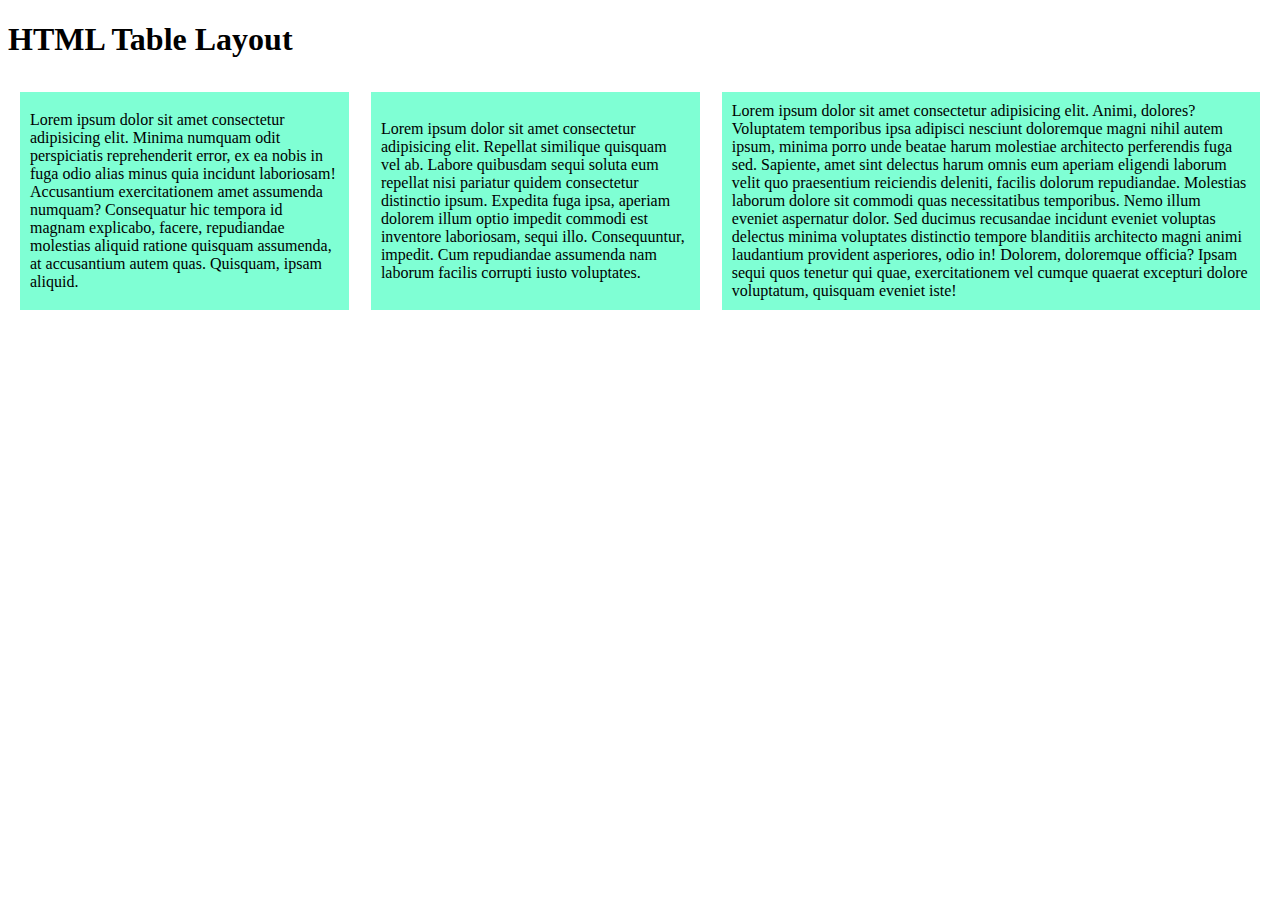
<file: 9.0+Display+Flex/9.0 Display Flex/html-table.html>
<!DOCTYPE html>
<html lang="en">

<head>
  <meta charset="UTF-8">
  <meta name="viewport" content="width=device-width, initial-scale=1.0">
  <title>HTML Table Layout</title>
  <style>
    table {
      width: 100%;
    }

    td {
      border: 10px solid white;
      padding: 10px;
      background-color: aquamarine;
    }

    .col1 {
      width: 25%;
    }

    .col2 {
      width: 25%;
    }

    .col3 {
      width: 40%;
    }

    ;
  </style>
</head>

<body>
  <h1>HTML Table Layout</h1>
  <table>
    <tr class="row">
      <td class="col1">Lorem ipsum dolor sit amet consectetur adipisicing elit. Minima numquam odit perspiciatis
        reprehenderit error, ex ea nobis in fuga odio alias minus quia incidunt laboriosam! Accusantium exercitationem
        amet assumenda numquam? Consequatur hic tempora id magnam explicabo, facere, repudiandae molestias aliquid
        ratione quisquam assumenda, at accusantium autem quas. Quisquam, ipsam aliquid.</td>
      <td class="col2">Lorem ipsum dolor sit amet consectetur adipisicing elit. Repellat similique quisquam vel ab.
        Labore quibusdam sequi soluta eum repellat nisi pariatur quidem consectetur distinctio ipsum. Expedita fuga
        ipsa, aperiam dolorem illum optio impedit commodi est inventore laboriosam, sequi illo. Consequuntur, impedit.
        Cum repudiandae assumenda nam laborum facilis corrupti iusto voluptates.</td>
      <td class="col3">Lorem ipsum dolor sit amet consectetur adipisicing elit. Animi, dolores? Voluptatem temporibus
        ipsa adipisci nesciunt doloremque magni nihil autem ipsum, minima porro unde beatae harum molestiae architecto
        perferendis fuga sed. Sapiente, amet sint delectus harum omnis eum aperiam eligendi laborum velit quo
        praesentium reiciendis deleniti, facilis dolorum repudiandae. Molestias laborum dolore sit commodi quas
        necessitatibus temporibus. Nemo illum eveniet aspernatur dolor. Sed ducimus recusandae incidunt eveniet voluptas
        delectus minima voluptates distinctio tempore blanditiis architecto magni animi laudantium provident asperiores,
        odio in! Dolorem, doloremque officia? Ipsam sequi quos tenetur qui quae, exercitationem vel cumque quaerat
        excepturi dolore voluptatum, quisquam eveniet iste!</td>
    </tr>
  </table>

</body>

</html>
</file>
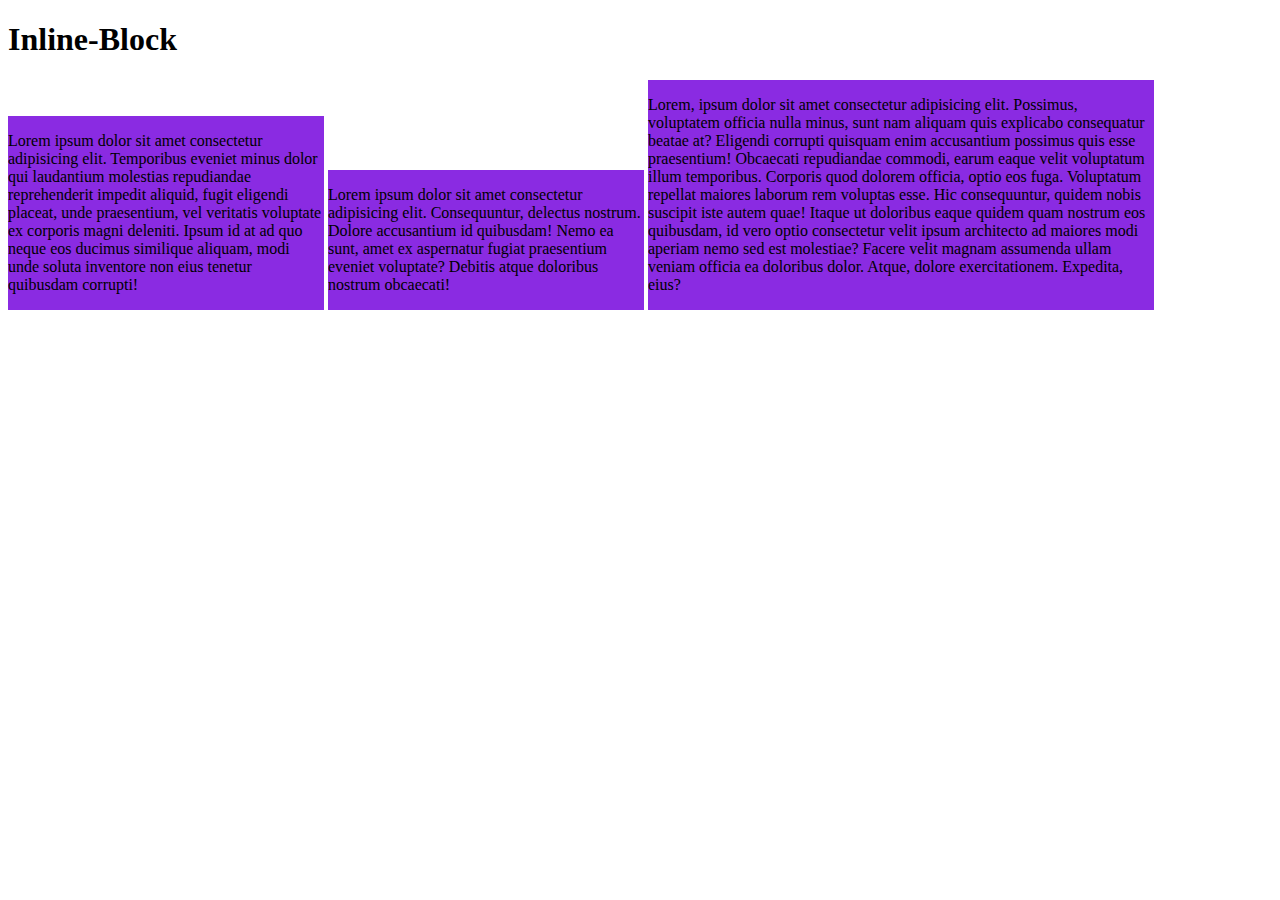
<file: 9.0+Display+Flex/9.0 Display Flex/inline-block.html>
<!DOCTYPE html>
<html lang="en">

<head>
  <meta charset="UTF-8">
  <meta name="viewport" content="width=device-width, initial-scale=1.0">
  <title>Inline Block</title>
  <style>
    div {
      display: inline-block;
      background-color: blueviolet;
    }

    .one {
      width: 25%;
    }

    .two {
      width: 25%;
    }

    .three {
      width: 40%;
    }
  </style>
</head>

<body>

  <body>
    <h1>Inline-Block</h1>
    <div class="one">
      <p>Lorem ipsum dolor sit amet consectetur adipisicing elit. Temporibus eveniet minus dolor qui laudantium
        molestias repudiandae reprehenderit impedit aliquid, fugit eligendi placeat, unde praesentium, vel veritatis
        voluptate ex corporis magni deleniti. Ipsum id at ad quo neque eos ducimus similique aliquam, modi unde soluta
        inventore non eius tenetur quibusdam corrupti!</p>
    </div>
    <div class="two">
      <p>Lorem ipsum dolor sit amet consectetur adipisicing elit. Consequuntur, delectus nostrum. Dolore accusantium id
        quibusdam! Nemo ea sunt, amet ex aspernatur fugiat praesentium eveniet voluptate? Debitis atque doloribus
        nostrum obcaecati!</p>
    </div>
    <div class="three">
      <p>Lorem, ipsum dolor sit amet consectetur adipisicing elit. Possimus, voluptatem officia nulla minus, sunt nam
        aliquam quis explicabo consequatur beatae at? Eligendi corrupti quisquam enim accusantium possimus quis esse
        praesentium! Obcaecati repudiandae commodi, earum eaque velit voluptatum illum temporibus. Corporis quod dolorem
        officia, optio eos fuga. Voluptatum repellat maiores laborum rem voluptas esse. Hic consequuntur, quidem nobis
        suscipit iste autem quae! Itaque ut doloribus eaque quidem quam nostrum eos quibusdam, id vero optio consectetur
        velit ipsum architecto ad maiores modi aperiam nemo sed est molestiae? Facere velit magnam assumenda ullam
        veniam officia ea doloribus dolor. Atque, dolore exercitationem. Expedita, eius?</p>
    </div>
  </body>

</html>
</file>
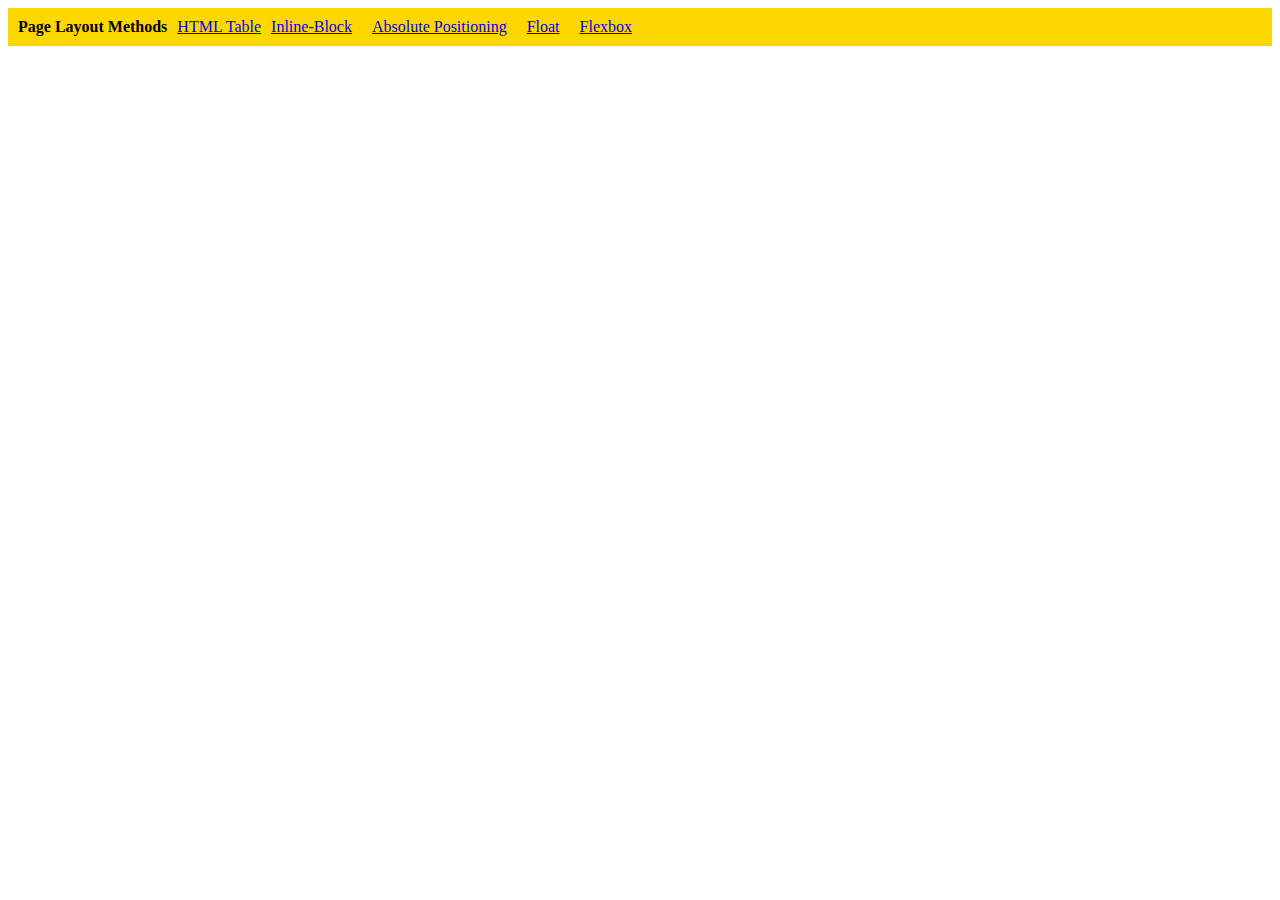
<file: 9.0+Display+Flex/9.0 Display Flex/solution.html>
<!DOCTYPE html>
<html lang="en">

<head>
  <meta charset="UTF-8">
  <meta name="viewport" content="width=device-width, initial-scale=1.0">
  <title>Column Layout Methods</title>
  <style>
    p {
      font-weight: 700;
      margin: 0;
    }

    li {
      list-style: none;
    }

    .container {
      padding: 10px;
      background-color: gold;
      display: flex;
      gap: 10px;
    }
  </style>
</head>

<body>
  <div class="container">
    <p>Page Layout Methods</p>

    <li><a href="./html-table.html">HTML Table</a></li>
    <li><a href="./inline-block.html">Inline-Block</li>
    <li><a href="./absolute-position.html">Absolute Positioning</li>
    <li><a href="./float.html">Float</li>
    <li><a href="./flex.html">Flexbox</li>

  </div>
</body>

</html>
</file>
<file: 8.4 Web Design Agency Project/style.css>
body {
  font-family: "Poppins", sans-serif;
  margin: 50px 50px 0 50px;
  background-color: #faf9f6;
  display: flex;
  flex-direction: column;
  min-height: 95vh;
}
.main {
  flex: 1;
}

h1 {
  font-size: 5rem;
}

footer {
  text-align: right;
  color: midnightblue;
}
</file>
<file: 8.4 Web Design Agency Project/solution.css>
body {
  font-family: "Poppins", sans-serif;
  margin: 50px 50px 0 50px;
  background-color: #faf9f6;
  display: flex;
  flex-direction: column;
  min-height: 95vh;
}
.main {
  flex: 1;
}

h1 {
  font-size: 5rem;
}

footer {
  text-align: right;
  color: midnightblue;
}

.tile-image {
  height: 200px;
  float: left;
  margin-right: 50px;
}

.card {
  width: 45%;
}

.left {
  float: left;
}

.right {
  float: right;
}
/* float left and right  */

.creative {
  color: midnightblue;
}

@media (max-width: 680px) {
  .logo {
    width: 100px;
  }

  h1 {
    font-size: 3.5rem;
    text-align: center;
  }

  .card {
    width: 100%;
    /* make the card take up the full width of the screen */
    margin-bottom: 30px;
    display: block;
    /* make the card flexible */
    margin-bottom: 30px;
    text-align: justify;
  }

  .card img {
    margin-bottom: 10px;
    width: 100%;
    display: inline;
    object-fit: cover;
  }
}
</file>
